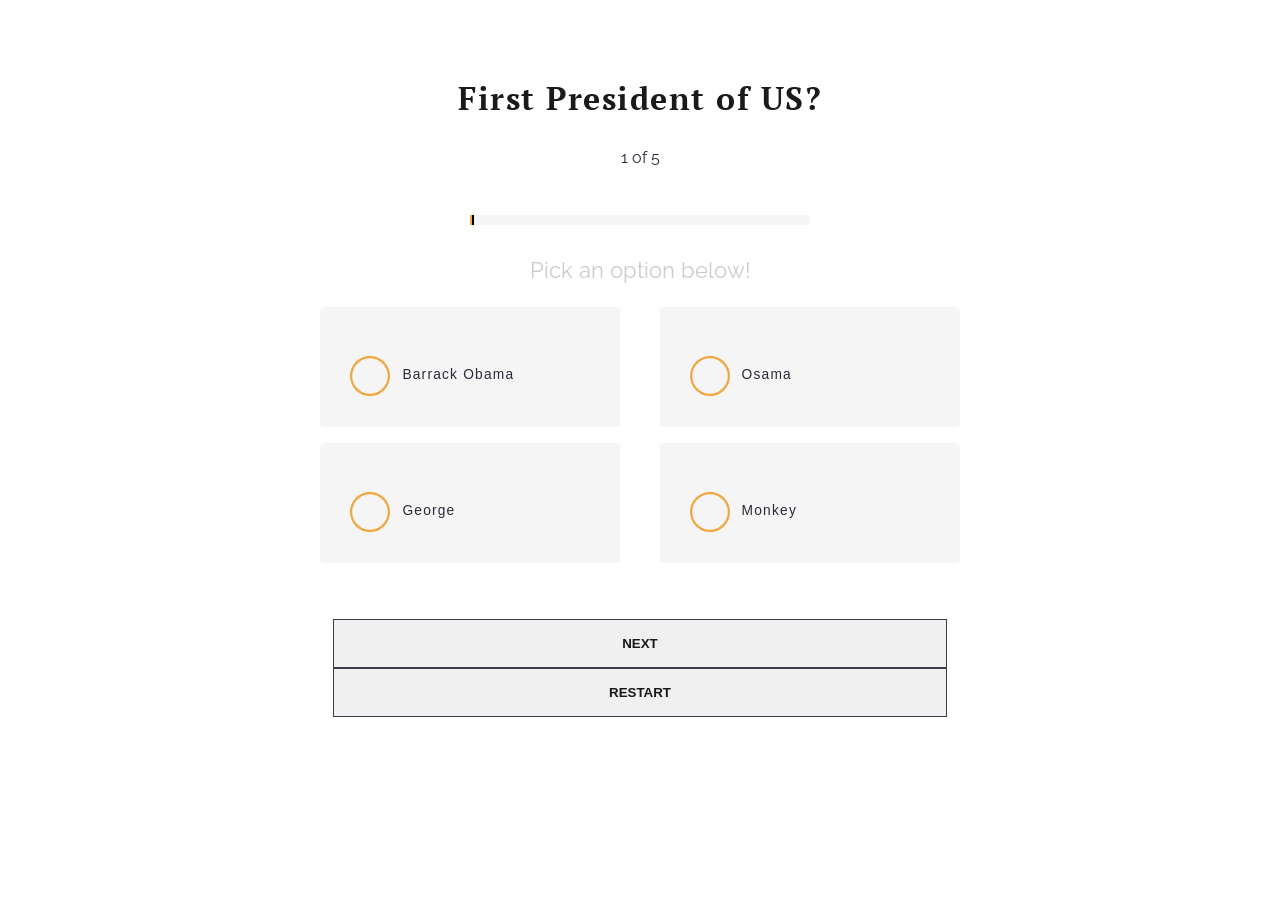
<file: index.html>
<!DOCTYPE html>
<html lang="en">
<head>
  <meta charset="UTF-8">
  <meta name="viewport" content="width=device-width, initial-scale=1.0">
  <meta http-equiv="X-UA-Compatible" content="ie=edge">
  <title>Quiz</title>
  <link rel="stylesheet" href="css/styles.css">
</head>
<body>
  <div class="app">
    <div class="container">
      <div class="jabquiz">
        <div class="jabquiz">
          <div class="jabquiz__question-box">
            <h1 class="jabquiz__question"></h1>
            <p class="jabquiz__tracker"></p>
            <div class="progress">
              <div class="progress__inner"></div>
            </div>
            <p class="jabquiz__tagline">Pick an option below!</p>
          </div>
          <div class="jabquiz__choices-box">
            <ul class="jabquiz__choices">
              <!-- dynamically with javascript -->

            </ul>
          </div>

          <div class="jabquiz__footer">
            <button class="button button--bordered next">Next</button>
            <button class="button button--bordered restart">Restart</button>
          </div>
        </div>
      </div>
    </div>
  </div>
  <script src="js/app.js" type="module"></script>
</body>
</html>
</file>
<file: css/styles.css>
@import url("https://fonts.googleapis.com/css?family=Raleway|PT+Serif:700");

:root {
  --main-font-color: #1a1a1a;
  --main-bg-color: white;
  --main-theme-color: rgb(243, 168, 47);
  --light-white: #f5f5f5;
  --light-gray: #ccc;
  --light-black: #282a39;
  --container-width: 768px;
  --font-body-stack: Raleway, Charcoal, sans-serif;
  --font-heading-stack: "PT Serif", sans-serif;
}

* {
  padding: 0;
  margin: 0;
  box-sizing: border-box;
}
.container {
  max-width: var(--container-width);
  margin-right: auto;
  margin-left: auto;
}
.button {
  padding: 1rem 3.8rem;
  text-transform: uppercase;
  border: 1px solid #eee;
  outline: 0;
  opacity: 0.9;
  font-weight: bold;
  transition: 0.3s all ease;
}
.button:hover {
  opacity: 1;
  background: var(--light-black);
  color: white;
}
.button.button--bordered {
  border: 1px solid var(--light-black);
}
.jabquiz {
  padding: 2rem 1.4rem;
}
.jabquiz__question-box {
  text-align: center;
}
.jabquiz__question {
  font-family: var(--font-heading-stack);
  font-weight: bold;
  letter-spacing: 1.5px;
  padding: 0.8rem 4rem;
  color: var(--main-font-color);
}
.jabquiz__tracker {
  font-family: var(--font-body-stack);
  color: var(--light-black);
  padding: 1rem;
}
.jabquiz__tagline {
  font-family: var(--font-body-stack);
  color: var(--light-gray);
  font-size: 1.4rem;
}
.progress {
  border-radius: 4px;
  margin: 2rem auto;
  width: 50%;
  background-color: var(--light-white);
}
.progress__inner {
  height: 10px;
  width: 0%;
  background-color: var(--main-theme-color);
  border-right: 2px solid black;
}
.jabquiz__choices-box {
}
.jabquiz__choices {
  list-style-type: none;
  margin: 1rem auto;
  display: flex;
  flex-wrap: wrap;
}
.jabquiz__choice {
  min-width: 300px;
  border-radius: 4px;
  display: block;
  background: var(--light-white);
  margin: 0.5rem auto;
  font-family: sans-serif;
  color: var(--light-black);
  letter-spacing: 1.2px;
  font-size: 0.86rem;
}
.jabquiz__label {
  padding: 2rem 2rem;
  display: flex;
  align-items: center;
}
.jabquiz__choices input {
  opacity: 0;
}
.jabquiz__choices input:checked + label {
  color: var(--main-theme-color);
}
.jabquiz__choices input:checked + label i {
  background-image: url('../images/circle-filled.svg');
}
.jabquiz__choices label i {
  background: url('../images/circle-outline.svg');
  background-size: 40px;
  height: 40px;
  width: 40px;
  display: inline-block;
  position: relative;
  top: 1px;
  left: -2px;
  margin-right: 10px;
}
.jabquiz__footer {
  padding: 2rem;
  display: flex;
  flex-direction: column;
  margin-bottom: .5rem;
}
</file>
